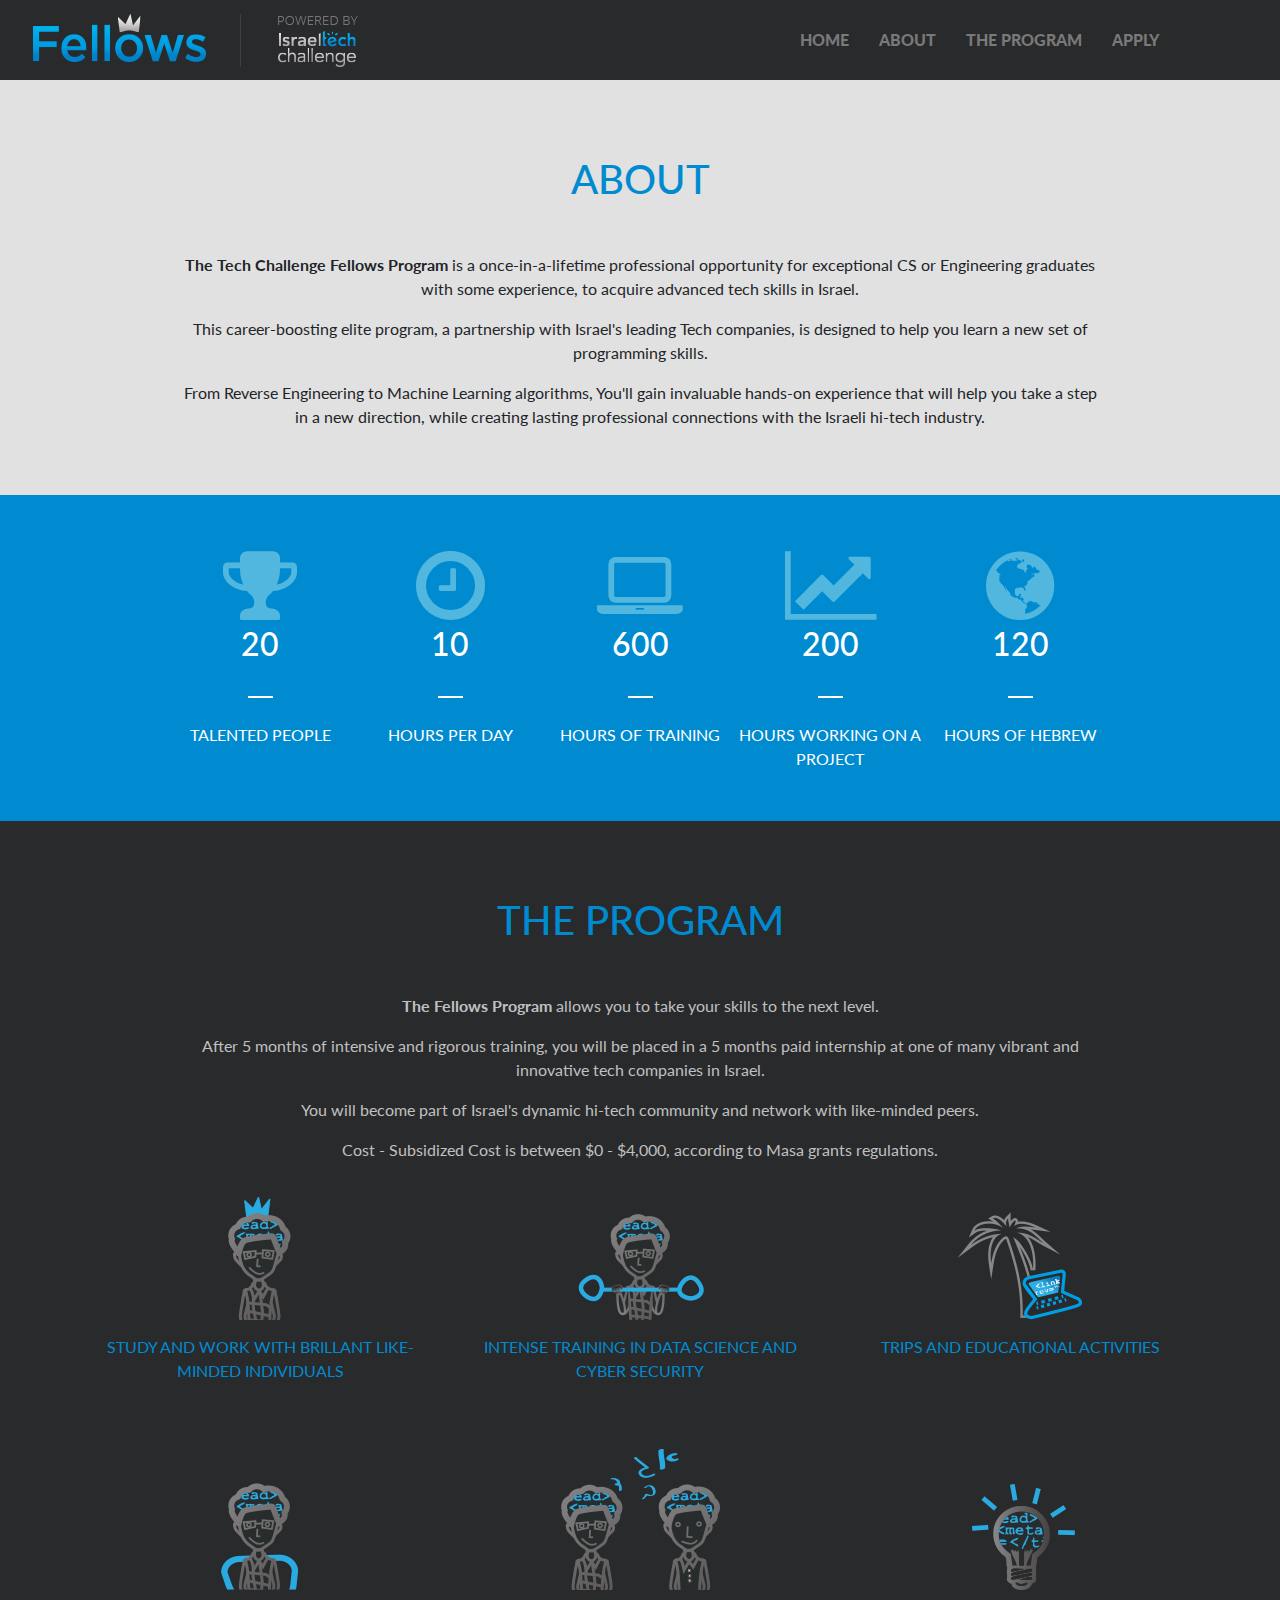
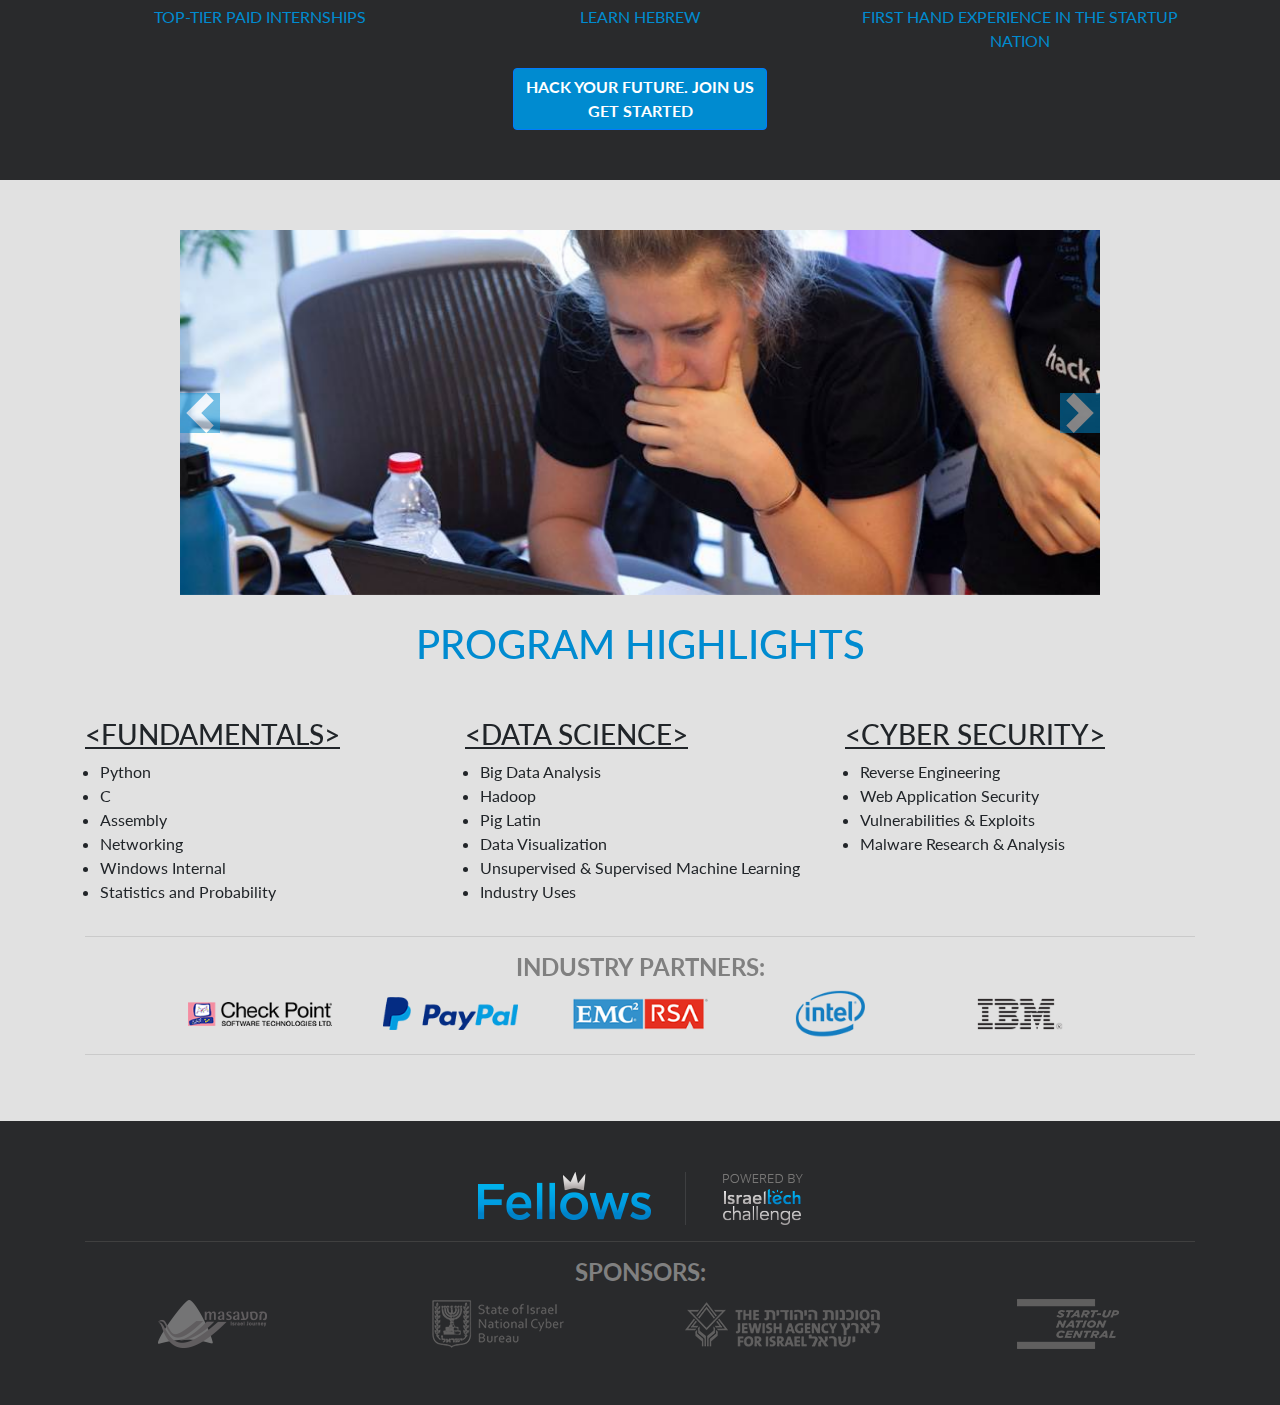
<file: Fellows_Landing/index.html>
<html>
	<head>
		<meta name="viewport" content="width=device-width, initial-scale=1.0">
		<title>Israel Tech Challenge</title>

		<link href="https://fonts.googleapis.com/css?family=Lato" rel="stylesheet">

		<script src="https://cdnjs.cloudflare.com/ajax/libs/jquery/3.2.1/jquery.min.js"></script>
		<script src="https://cdnjs.cloudflare.com/ajax/libs/popper.js/1.12.3/umd/popper.min.js"></script>
		<script src="https://maxcdn.bootstrapcdn.com/bootstrap/4.0.0-beta.2/js/bootstrap.min.js"></script>
		<link rel="stylesheet" type="text/css" href="https://maxcdn.bootstrapcdn.com/bootstrap/4.0.0-beta.2/css/bootstrap.min.css">
		<link rel="stylesheet" type="text/css" href="https://maxcdn.bootstrapcdn.com/font-awesome/4.7.0/css/font-awesome.min.css">
		<link rel="stylesheet" type="text/css" href="css/style.css">
	</head>

	<body>
		<div class="container-fluid" id="home">
			<nav class="navbar navbar-expand-md dark-bg">
				<a class="navbar-brand" href="#">
					<img src="./media/buttons/logo.png">
				</a>
				<button class="navbar-toggler" type="button" data-toggle="collapse" data-target="#navbar" aria-controls="navbar" aria-expanded="false" aria-label="Toggle navigation">
					<span class="navbar-toggler-icon">
						<span class="fa fa-bars fa-2x silver-text"></span>
					</span>
				</button>

				<div class="collapse navbar-collapse text-center" id="navbar">
					<ul class="navbar-nav ml-auto nav-links">
						<li class="nav-item active">
							<a href="#home">HOME</a>
						</li>
						<li class="nav-item">
							<a href="#about">ABOUT</a>
						</li>
						<li class="nav-item">
							<a href="#program">THE PROGRAM</a>
						</li>
						<li class="nav-item">
							<a href="#apply">APPLY</a>
						</li>
					</ul>
				</div>
			</nav>

			<div class="row light-bg" id="about">
				<div class="container">
					<div class="row justify-content-center text-center">
						<div class="col-10">
							<h1 class="blue-text title">ABOUT</h1>
							<p>
								<b>The Tech Challenge Fellows Program</b> is a once-in-a-lifetime professional opportunity for exceptional CS or Engineering graduates with some experience, to acquire advanced tech skills in Israel.
							</p>
							<p>
								This career-boosting elite program, a partnership with Israel's leading Tech companies, is designed to help you learn a new set of programming skills.
							</p>
							<p>
								From Reverse Engineering to Machine Learning algorithms, You'll gain invaluable hands-on experience that will help you take a step in a new direction, while creating lasting professional connections with the Israeli hi-tech industry.
							</p>
						</div>
					</div>
				</div>
			</div>
			<div class="row blue-bg">
				<div class="container">
					<div class="row justify-content-center text-center">
						<div class="col-2">
							<div class="row justify-content-center">
								<span class="fa fa-trophy fa-5x icon-color"></span>
							</div>
							<div class="row justify-content-center">
								<h2 class="white-text">20</h2>
							</div>
							<div class="row justify-content-center">
								<span class="white-line"></span>
							</div>
							<div class="row justify-content-center">
								<span class="white-text">TALENTED PEOPLE</span>
							</div>
						</div>
						<div class="col-2">
							<div class="row justify-content-center">
								<span class="fa fa-clock-o fa-5x icon-color"></span>
							</div>
							<div class="row justify-content-center">
								<h2 class="white-text">10</h2>
							</div>
							<div class="row justify-content-center">
								<span class="white-line"></span>
							</div>
							<div class="row justify-content-center">
								<span class="white-text">HOURS PER DAY</span>
							</div>
						</div>
						<div class="col-2">
							<div class="row justify-content-center">
								<span class="fa fa-laptop fa-5x icon-color"></span>
							</div>
							<div class="row justify-content-center">
								<h2 class="white-text">600</h2>
							</div>
							<div class="row justify-content-center">
								<span class="white-line"></span>
							</div>
							<div class="row justify-content-center">
								<span class="white-text">HOURS OF TRAINING</span>
							</div>
						</div>
						<div class="col-2">
							<div class="row justify-content-center">
								<span class="fa fa-line-chart fa-5x icon-color"></span>
							</div>
							<div class="row justify-content-center">
								<h2 class="white-text">200</h2>
							</div>
							<div class="row justify-content-center">
								<span class="white-line"></span>
							</div>
							<div class="row justify-content-center">
								<span class="white-text">HOURS WORKING ON A PROJECT</span>
							</div>
						</div>
						<div class="col-2">
							<div class="row justify-content-center">
								<span class="fa fa-globe fa-5x icon-color"></span>
							</div>
							<div class="row justify-content-center">
								<h2 class="white-text">120</h2>
							</div>
							<div class="row justify-content-center">
								<span class="white-line"></span>
							</div>
							<div class="row justify-content-center">
								<span class="white-text">HOURS OF HEBREW</span>
							</div>
						</div>
					</div>
				</div>
			</div>
			<div class="row dark-bg" id="program">
				<div class="container text-center">
					<div class="row justify-content-center">
						<div class="col-10 silver-text">
							<h1 class="blue-text title">THE PROGRAM</h1>
							<p>
								<b>The Fellows Program</b> allows you to take your skills to the next level.
							</p>
							<p>
								After 5 months of intensive and rigorous training, you will be placed in a 5 months paid internship at one of many vibrant and innovative tech companies in Israel.
							</p>
							<p>
								You will become part of Israel's dynamic hi-tech community and network with like-minded peers.
							</p>
							<p>
								Cost - Subsidized Cost is between $0 - $4,000, according to Masa grants regulations.
							</p>
						</div>
					</div>
					<div class="row justify-content-center blue-text program-paragraphs">
						<div class="col-4">
							<img class="img-fluid" src="./media/icons/01.png">
							<p>
								STUDY AND WORK WITH BRILLANT LIKE-MINDED INDIVIDUALS
							</p>
						</div>
						<div class="col-4">
							<img class="img-fluid" src="./media/icons/02.png">
							<p>
								INTENSE TRAINING IN DATA SCIENCE AND CYBER SECURITY
							</p>
						</div>
						<div class="col-4">
							<img class="img-fluid" src="./media/icons/03.png">
							<p>
								TRIPS AND EDUCATIONAL ACTIVITIES
							</p>
						</div>
					</div>
					<div class="spacer-50">
					</div>
					<div class="row justify-content-center blue-text program-paragraphs">
						<div class="col-4">
							<img class="img-fluid" src="./media/icons/04.png">
							<p>
								TOP-TIER PAID INTERNSHIPS
							</p>
						</div>
						<div class="col-4">
							<img class="img-fluid" src="./media/icons/05.png">
							<p>
								LEARN HEBREW
							</p>
						</div>
						<div class="col-4">
							<img class="img-fluid" src="./media/icons/06.png">
							<p>
								FIRST HAND EXPERIENCE IN THE STARTUP NATION
							</p>
						</div>
					</div>
					<div class="row justify-content-center">
						<div class="col-6">
							<a class="btn btn-primary blue-bg" href="#apply"><b>HACK YOUR FUTURE. JOIN US<br/>GET STARTED</b></a>
						</div>
					</div>
				</div>
			</div>
			<div class="row light-bg">
				<div class="container">
					<div class="row justify-content-center text-center">
						<div class="col-10">
							<div id="carousel-fellows" class="carousel slide" data-ride="carousel">
							  <div class="carousel-inner">
							    <div class="carousel-item active">
							      <img class="d-block w-100" src="./media/gallery/01.jpg" alt="ITC Fellows Program">
							    </div>
							    <div class="carousel-item">
							      <img class="d-block w-100" src="./media/gallery/02.jpg" alt="ITC Fellows Program">
							    </div>
							    <div class="carousel-item">
							      <img class="d-block w-100" src="./media/gallery/03.jpg" alt="ITC Fellows Program">
							    </div>
							    <div class="carousel-item">
							      <img class="d-block w-100" src="./media/gallery/04.jpg" alt="ITC Fellows Program">
							    </div>
							    <div class="carousel-item">
							      <img class="d-block w-100" src="./media/gallery/05.jpg" alt="ITC Fellows Program">
							    </div>
							    <div class="carousel-item">
							      <img class="d-block w-100" src="./media/gallery/06.jpg" alt="ITC Fellows Program">
							    </div>
							    <div class="carousel-item">
							      <img class="d-block w-100" src="./media/gallery/07.jpg" alt="ITC Fellows Program">
							    </div>
							    <div class="carousel-item">
							      <img class="d-block w-100" src="./media/gallery/08.jpg" alt="ITC Fellows Program">
							    </div>
							    <div class="carousel-item">
							      <img class="d-block w-100" src="./media/gallery/09.jpg" alt="ITC Fellows Program">
							    </div>
							    <div class="carousel-item">
							      <img class="d-block w-100" src="./media/gallery/10.jpg" alt="ITC Fellows Program">
							    </div>
							    <div class="carousel-item">
							      <img class="d-block w-100" src="./media/gallery/11.jpg" alt="ITC Fellows Program">
							    </div>
							    <div class="carousel-item">
							      <img class="d-block w-100" src="./media/gallery/12.jpg" alt="ITC Fellows Program">
							    </div>
							    <div class="carousel-item">
							      <img class="d-block w-100" src="./media/gallery/13.jpg" alt="ITC Fellows Program">
							    </div>
							    <div class="carousel-item">
							      <img class="d-block w-100" src="./media/gallery/14.jpg" alt="ITC Fellows Program">
							    </div>
							    <div class="carousel-item">
							      <img class="d-block w-100" src="./media/gallery/15.jpg" alt="ITC Fellows Program">
							    </div>
							    <div class="carousel-item">
							      <img class="d-block w-100" src="./media/gallery/16.jpg" alt="ITC Fellows Program">
							    </div>
							  </div>
							  <a class="carousel-control-prev" href="#carousel-fellows" role="button" data-slide="prev">
							    <span class="carousel-control-prev-icon" aria-hidden="true"></span>
							    <span class="sr-only">Previous</span>
							  </a>
							  <a class="carousel-control-next" href="#carousel-fellows" role="button" data-slide="next">
							    <span class="carousel-control-next-icon" aria-hidden="true"></span>
							    <span class="sr-only">Next</span>
							  </a>
							</div>
						</div>
					</div>
					<div class="row justify-content-center program-highlights-lists">
						<div class="col-12 text-center">
							<h1 class="blue-text title">PROGRAM HIGHLIGHTS</h1>
						</div>
						<div class="col-12 col-lg-4">
							<h3 class="underline">&lt;FUNDAMENTALS&gt;</h3>
							<ul>
								<li>Python</li>
								<li>C</li>
								<li>Assembly</li>
								<li>Networking</li>
								<li>Windows Internal</li>
								<li>Statistics and Probability</li>
							</ul>
						</div>
						<div class="col-12 col-lg-4">
							<h3 class="underline">&lt;DATA SCIENCE&gt;</h3>
							<ul>
								<li>Big Data Analysis</li>
								<li>Hadoop</li>
								<li>Pig Latin</li>
								<li>Data Visualization</li>
								<li>Unsupervised &amp; Supervised Machine Learning</li>
								<li>Industry Uses</li>
							</ul>
						</div>
						<div class="col-12 col-lg-4">
							<h3 class="underline">&lt;CYBER SECURITY&gt;</h3>
							<ul>
								<li>Reverse Engineering</li>
								<li>Web Application Security</li>
								<li>Vulnerabilities &amp; Exploits</li>
								<li>Malware Research &amp; Analysis</li>
							</ul>
						</div>
					</div>
					<div class="row justify-content-center text-center">
						<div class="col-12">
							<hr/>
							<h4 class="grey-text"><b>INDUSTRY PARTNERS:</b></h4>
						</div>
						<div class="col-6 col-md-2">
							<img class="img-fluid" src="./media/partners_logos/check-point.png" alt="Checkpoint">
						</div>
						<div class="col-6 col-md-2">
							<img class="img-fluid" src="./media/partners_logos/paypal.png" alt="Paypal">
						</div>
						<div class="col-6 col-md-2">
							<img class="img-fluid" src="./media/partners_logos/emc.png" alt="EMC">
						</div>
						<div class="col-6 col-md-2">
							<img class="img-fluid" src="./media/partners_logos/intel.png" alt="Intel">
						</div>
						<div class="col-6 col-md-2">
							<img class="img-fluid" src="./media/partners_logos/ibm.png" alt="IBM">
						</div>
						<div class="col-12">
							<hr/>
						</div>
					</div>
				</div>
			</div>
			<div class="row dark-bg">
				<div class="container">
					<div class="row justify-content-center text-center">
						<div class="col-12">
							<img class="img-fluid" src="./media/buttons/logo.png" alt="Fellows ITC">
							<hr class="grey-hr"/>
							<h4 class="grey-text"><b>SPONSORS:</b></h4>
						</div>
						<div class="col-6 col-md-3">
							<img class="img-fluid" src="./media/sponsors_logos/masa.png" alt="MASA">
						</div>
						<div class="col-6 col-md-3">
							<img class="img-fluid" src="./media/sponsors_logos/cyber-bureau.png" alt="Cyber Bureau">
						</div>
						<div class="col-6 col-md-3">
							<img class="img-fluid" src="./media/sponsors_logos/jafi.png" alt="JAFI">
						</div>
						<div class="col-6 col-md-3">
							<img class="img-fluid" src="./media/sponsors_logos/start-up.png" alt="Start Up Nation Central">
						</div>
					</div>
				</div>
			</div>
		</div>
	</body>
</html>
</file>
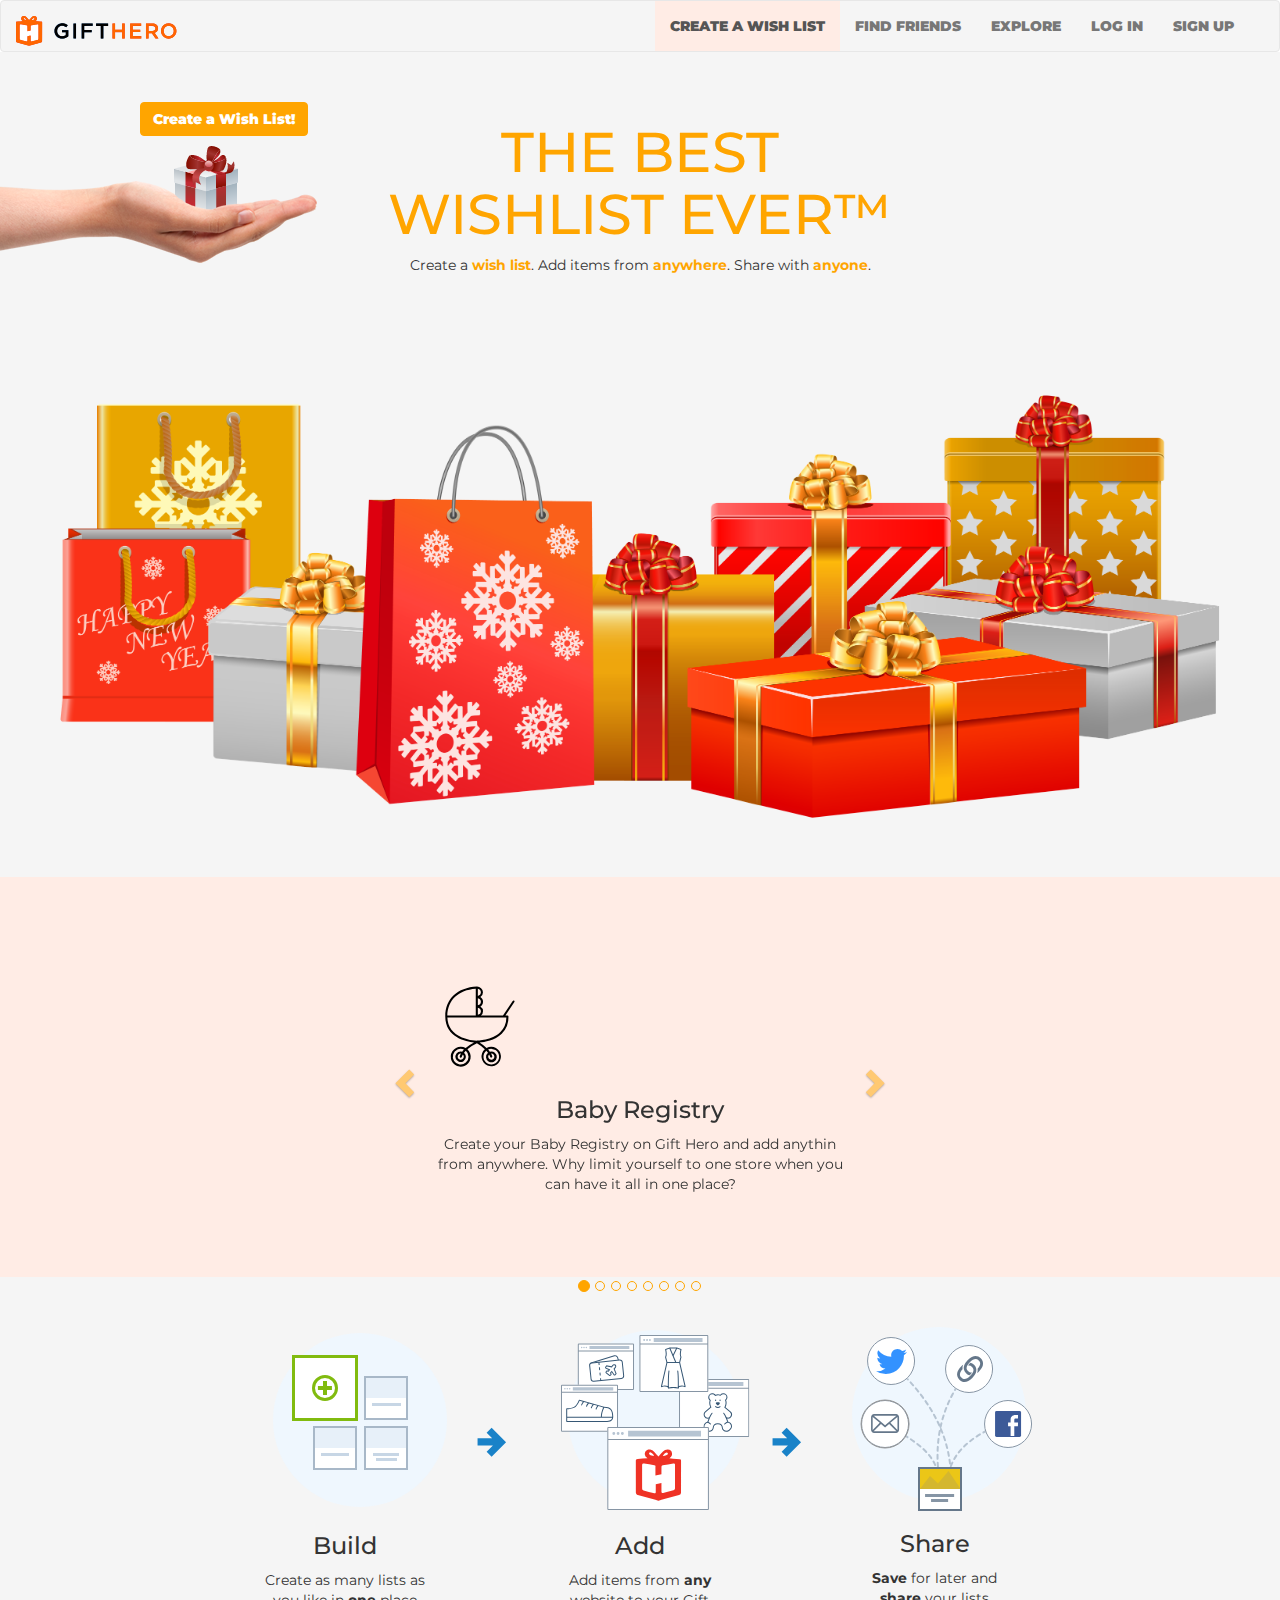
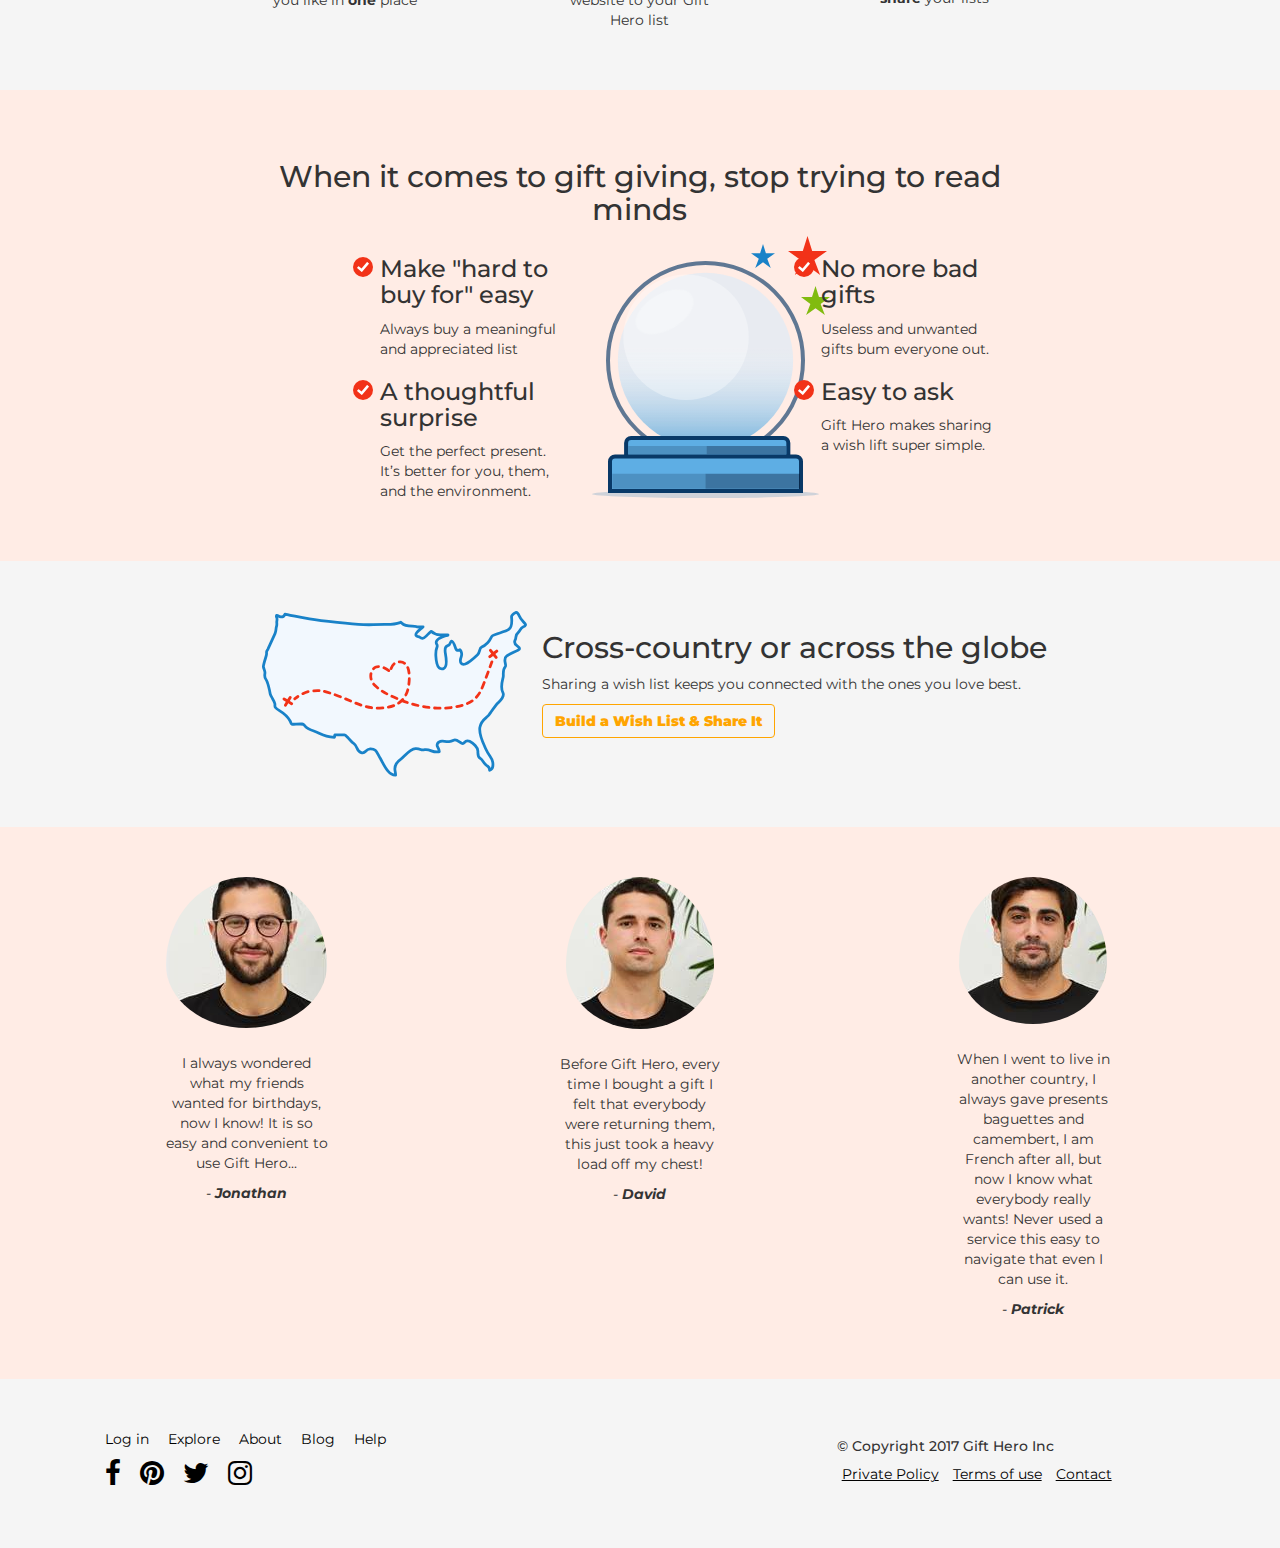
<file: GiftHero_Landing/index.html>
<!DOCTYPE html>
<html>
	<head>
		<meta name="viewport" content="width=device-width, initial-scale=1.0">
		<title>Gift Wish Lists, Registries, Gift Ideas &amp; More | Gift Hero</title>
		<meta name="description" content="Gift Hero Wish Lists – add anything, from anywhere, and share your Wish Lists with family and friends. It’s easy to use and it's fast, free, and flexible. Together we can change the gift-giving game. With Gift Hero, you get to ditch the guesswork and keep the surprise.">

		<link href="https://fonts.googleapis.com/css?family=Montserrat" rel="stylesheet">

		<link rel="stylesheet" type="text/css" href="https://maxcdn.bootstrapcdn.com/font-awesome/4.7.0/css/font-awesome.min.css">
		<link rel="stylesheet" type="text/css" href="https://maxcdn.bootstrapcdn.com/bootstrap/3.3.7/css/bootstrap.min.css">
		<link rel="stylesheet" type="text/css" href="./css/style.css">

		<script src="https://cdnjs.cloudflare.com/ajax/libs/jquery/3.2.1/jquery.min.js"></script>
		<script src="https://maxcdn.bootstrapcdn.com/bootstrap/3.3.7/js/bootstrap.min.js"></script>
	</head>

	<body>
		<nav class="navbar navbar-default light-bg">
		  <div class="container-fluid">
		    <div class="navbar-header">
		      <button type="button" class="navbar-toggle collapsed" data-toggle="collapse" data-target="#gifthero-navbar" aria-expanded="false">
		        <span class="sr-only">Toggle navigation</span>
		        <span class="icon-bar"></span>
		        <span class="icon-bar"></span>
		        <span class="icon-bar"></span>
		      </button>
		      <a class="navbar-brand" href="#">
		      	<img src="./media/logo_orange.svg">
		      </a>
		    </div>

		    <div class="collapse navbar-collapse navbar-right text-center" id="gifthero-navbar">
		      <ul class="nav navbar-nav">
		        <li class="active"><a href="#">CREATE A WISH LIST <span class="sr-only">(current)</span></a></li>
		        <li><a href="#">FIND FRIENDS</a></li>
		        <li><a href="#">EXPLORE</a></li>
		        <li><a href="#">LOG IN</a></li>
		        <li><a href="#">SIGN UP</a></li>
		      </ul>
		    </div><!-- /.navbar-collapse -->
		  </div><!-- /.container-fluid -->
		</nav>
		<div class="container-fluid">
			<div class="row light-bg">
				<div class="col-md-6 col-md-offset-3 col-xs-10 col-xs-offset-1 text-center">
					<h1 class="text-orange title-intro">THE BEST WISHLIST EVER&trade;</h1>
					<p>Create a <strong>wish list</strong>. Add items from <strong>anywhere</strong>. Share with <strong>anyone</strong>.</p>
				</div>
				<div class="mobile-intro-button">
					<a href="#" class="btn btn-primary create-wish-list-btn">Create a Wish List!</a>
				</div>
				<div class="handmation">
					<a href="#" class="btn btn-primary create-wish-list-btn">Create a Wish List!</a>
					<img src="media/hand.png" class="img-responsive">
				</div>
			</div>
			<div class="row light-bg">
				<img src="media/gifts_intro.png" class="img-responsive">
			</div>
			<div class="row rose-bg">
				<div class="col-12 col-md-6 col-md-offset-3">
					<div id="carousel-occasions" class="carousel slide" data-ride="carousel">
					  <!-- Indicators -->
					  <ol class="carousel-indicators">
					    <li data-target="#carousel-occasions" data-slide-to="0" class="active"></li>
					    <li data-target="#carousel-occasions" data-slide-to="1"></li>
					    <li data-target="#carousel-occasions" data-slide-to="2"></li>
					    <li data-target="#carousel-occasions" data-slide-to="3"></li>
					    <li data-target="#carousel-occasions" data-slide-to="4"></li>
					    <li data-target="#carousel-occasions" data-slide-to="5"></li>
					    <li data-target="#carousel-occasions" data-slide-to="6"></li>
					    <li data-target="#carousel-occasions" data-slide-to="7"></li>
					  </ol>

					  <!-- Wrapper for slides -->
					  <div class="carousel-inner">
					    <div class="item active"> 
					      <img src="media/carousel/baby-stroller.svg" alt="Baby stroller animation">
					      <h3>Baby Registry</h3>
					      <p>Create your Baby Registry on Gift Hero and add anythin from anywhere. Why limit yourself to one store when you can have it all in one place?</p>
					    </div>

					    <div class="item">
					      <img src="media/carousel/balloon-cake.svg" alt="Balloon Cake animation">
					      <h3>Birthdays</h3>
					      <p>Your big day comes once a year, make it the best one yet! Create a Birthday Wish List, adding anything from anywhere, and share it with those you love best.</p>
					    </div>

					    <div class="item">
					      <img src="media/carousel/globe-heart.svg" alt="Heart Globe Animation">
					      <h3>Corporate Gifting</h3>
					      <p>Skip boring and cookie cutter corporate gifts and go straight for the bottom line. Get the gifts your employees really want with a Gift Hero Wish List!</p>
					    </div>
					    <div class="item">
					      <img src="media/carousel/heart-hand.svg" alt="Heart Hand Animation">
					      <h3>Donations</h3>
					      <p> No matter what's your cause, you can add any item from any site.<br/>Showing your donors exactly what you need allows them to give with confidence and joy!</p>
					    </div>

					    <div class="item">
					      <img src="media/carousel/holidays.svg" alt="Holidays Animation">
					      <h3>Holidays</h3>
					      <p>No matter when your favorite holiday comes, you can create a Wish List and add to it all year long. With Gift Hero, you can add anything from anywhere.</p>

					    </div>

					     <div class="item">
					      <img src="media/carousel/love-birds.svg" alt="Love Birds Animation">
					      <h3>Secret Admirer</h3>
					      <p>If you've got a crush and want to win them over, try searching for their Wish List. Cupid's arrow hits the target every time with a little help from Gift Hero!</p>
					  
					    </div>

					     <div class="item">
					      <img src="media/carousel/wedding-cake.svg" alt="Wedding Cake Animation">
					      <h3>Wedding Registry</h3>
					      <p>Create your wedding registry on Gift Hero and add anything from anywhere. Why limit yourself to one store when you can blissfully have it all in one place?</p>
					  
					    </div>

					     <div class="item">
					      <img src="media/carousel/wine-glasses.svg" alt="Wine Glasses Animation">
					      <h3>Anniversary</h3>
					      <p>Whether celebrating your 1st or 50th, creating a Wish List on Gift Hero is the best way to let your loved one know what gifts make your heart skip a beat.</p>
					  
					    </div>
					  </div>

					  <!-- Left and right controls -->
					  <a class="left carousel-control" href="#carousel-occasions" data-slide="prev">
					    <span class="glyphicon glyphicon-chevron-left text-orange"></span>
					    <span class="sr-only">Previous</span>
					  </a>
					  <a class="right carousel-control" href="#carousel-occasions" data-slide="next">
					    <span class="glyphicon glyphicon-chevron-right text-orange"></span>
					    <span class="sr-only">Next</span>
					  </a>
					</div>
				</div>
			</div>
			<div class="row light-bg text-center">
				<div class="col-md-offset-2 col-md-2 col-xs-12">
					<img src="media/svg/illustration-build.svg" alt="Describes how to build a registry list">
					<h3>Build</h3>
					<p>Create as many lists as you like in <b>one</b> place</p>
				</div>
				<div class="col-md-1 col-xs-12 arrow">
					<img src="media/svg/arrow.svg">
				</div>
				<div class="col-md-2 col-xs-12">
					<img src="media/svg/illustration-add.svg" alt="Describes where to get gifts from">
					<h3>Add</h3>
					<p>Add items from <b>any</b> website to your Gift Hero list</p>
				</div>
				<div class="col-md-1 col-xs-12 arrow">
					<img src="media/svg/arrow.svg">
				</div>
				<div class="col-md-2 col-xs-12">
					<img src="media/svg/illustration-share.svg" alt="You can share your lists">
					<h3>Share</h3>
					<p><b>Save</b> for later and <b>share</b> your lists</p>
				</div>  
			</div>
			<div class="row rose-bg">
				<div class="col-md-offset-2 col-md-8">  
					<h2 class="text-center">When it comes to gift giving, stop trying to read minds</h2>
					<div class="col-md-4 col-md-offset-1">
						<ul class="benefits-list"> 
							<li> 
								<h3>
									Make "hard to buy for" easy
								</h3>
								<p>
									Always buy a meaningful and appreciated list 
								</p>

							</li>
							<li> 
								<h3>
									A thoughtful surprise
								</h3>
								<p>
									Get the perfect present. It’s better for you, them, and the environment.
								</p>

							</li>
						</ul>
					</div>
					<div class="col-md-2">
						<img src="media/svg/illustration-cystal-ball.svg" alt="An image of a crystal ball">
					</div>
					<div class="col-md-4 col-md-offset-1">
						<ul class="benefits-list">
							<li> 
								<h3>
									No more bad gifts
								</h3>
								<p>
									Useless and unwanted gifts bum everyone out.
								</p>

							</li>
							<li> 
								<h3>
									Easy to ask
								</h3>
								<p>
									Gift Hero makes sharing a wish lift super simple. 
								</p>

							</li>
						</ul>
					</div>
				</div> 

			</div>
			<div class="row light-bg globe">
				<div class="col-md-offset-2 col-md-3">
					<img src="media/svg/illustration-usa.svg" class="img-responsive">
				</div>
				<div>
					<h2>Cross-country or across the globe</h2>
					<p>Sharing a wish list keeps you connected with the ones you love best.</p>
					<a href="#" class="btn btn-primary btn-country">Build a Wish List &amp; Share It</a>
				</div> 
			</div>
			<div class="row rose-bg review">
				<div class="col-xs-12 col-md-4">
					<img src="media/review/jonathan.png" class="img-responsive img-review" alt="Jonathan Headshot">
					<p>I always wondered what my friends wanted for birthdays, now I know! It is so easy and convenient to use Gift Hero...</p>
					<p><i>- <b>Jonathan</b></i></p>
				</div>
				<div class="col-xs-12 col-md-4">
					<img src="media/review/david.png" class="img-responsive img-review" alt="David Headshot">
					<p>Before Gift Hero, every time I bought a gift I felt that everybody were returning them, this just took a heavy load off my chest!</p>
					<p><i>- <b>David</b></i></p>
				</div>
				<div class="col-xs-12 col-md-4">
					<img src="media/review/patrick.png" class="img-responsive img-review" alt="Patrick Headshot">
					<p>When I went to live in another country, I always gave presents baguettes and camembert, I am French after all, but now I know what everybody really wants! Never used a service this easy to navigate that even I can use it.</p>
					<p><i>- <b>Patrick</b></i></p>
				</div>
			</div>
			<div class="row light-bg footer">
				<div class="footer-left col-md-4">
				<ul>
					<li><a href="#">Log in</a></li>
					<li><a href="#">Explore</a></li>
					<li><a href="#">About</a></li>
					<li><a href="#">Blog</a></li>
					<li><a href="#">Help</a></li>
				</ul>
				<ul>
					<li><a href="#"><i class="fa fa-facebook fa-2x" aria-hidden="true"></i></a></li>
					<li><a href="#"><i class="fa fa-pinterest fa-2x" aria-hidden="true"></i></a></li>
					<li><a href="#"><i class="fa fa-twitter fa-2x" aria-hidden="true"></i></a></li>
					<li><a href="#"><i class="fa fa-instagram fa-2x" aria-hidden="true"></i></a></li>
				</ul>
				</div>
				<div class="col-md-offset-8 footer-right">
					<h5>&copy; Copyright 2017 Gift Hero Inc</h5>
					<ul>
						<li><a href="#">Private Policy</a></li>
						<li><a href="#">Terms of use</a></li>
						<li><a href="#">Contact</a></li>
					</ul>
			</div>
		</div>
	</body>
</html>
</file>
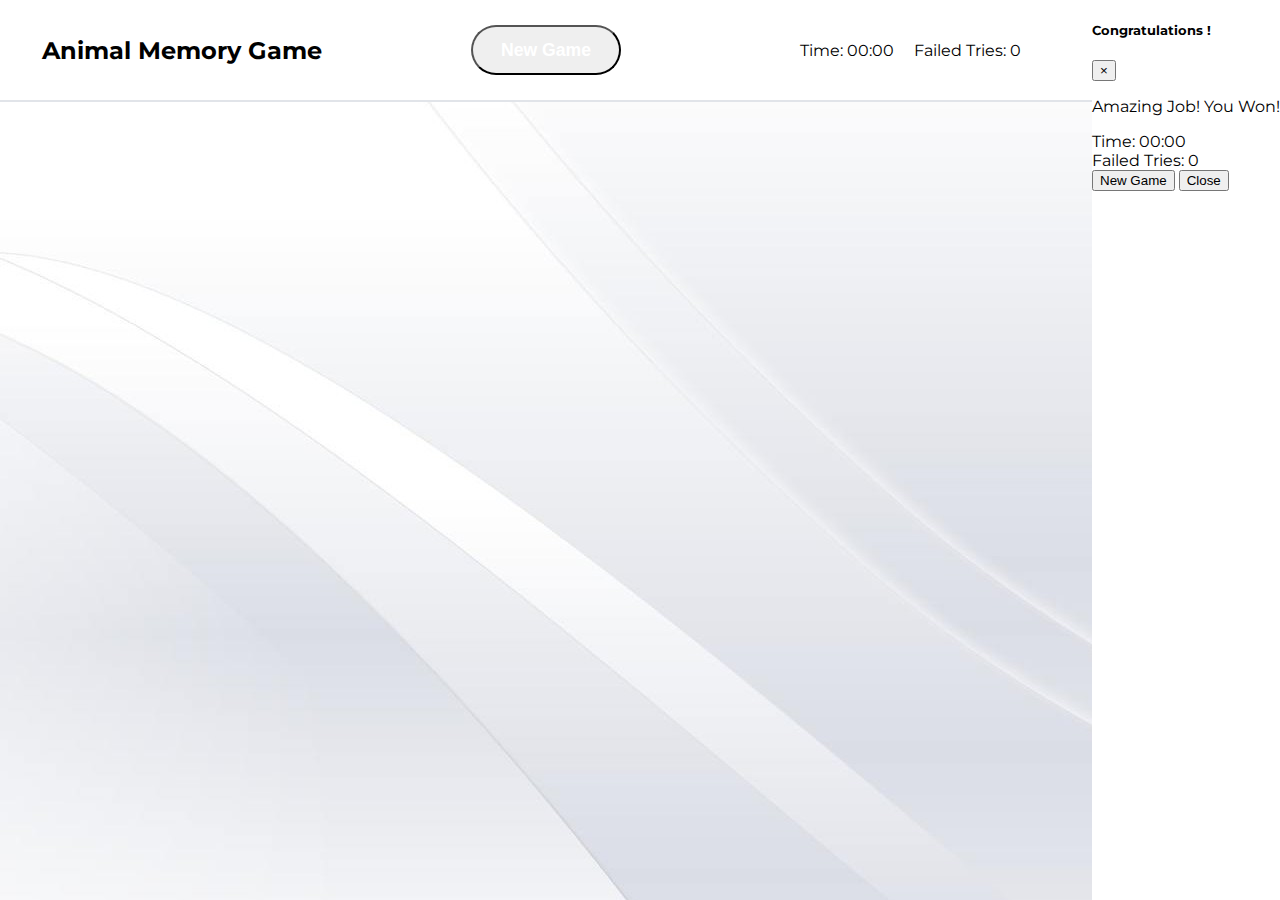
<file: Memory_Game/index.html>
<html>
	<head>
		<meta name="viewport" content="width=device-width, initial-scale=1.0">
		<title>Memory Game - ITC</title>

		<link href="https://fonts.googleapis.com/css?family=Montserrat" rel="stylesheet">
		<link rel="stylesheet" href="https://maxcdn.bootstrapcdn.com/bootstrap/4.0.0-beta.2/css/bootstrap.min.css" integrity="sha384-PsH8R72JQ3SOdhVi3uxftmaW6Vc51MKb0q5P2rRUpPvrszuE4W1povHYgTpBfshb" crossorigin="anonymous">
		<link rel="stylesheet" type="text/css" href="style/style.css">

		<script src="https://code.jquery.com/jquery-3.2.1.slim.min.js" integrity="sha384-KJ3o2DKtIkvYIK3UENzmM7KCkRr/rE9/Qpg6aAZGJwFDMVNA/GpGFF93hXpG5KkN" crossorigin="anonymous"></script>
		<script src="https://cdnjs.cloudflare.com/ajax/libs/popper.js/1.12.3/umd/popper.min.js" integrity="sha384-vFJXuSJphROIrBnz7yo7oB41mKfc8JzQZiCq4NCceLEaO4IHwicKwpJf9c9IpFgh" crossorigin="anonymous"></script>
		<script src="https://maxcdn.bootstrapcdn.com/bootstrap/4.0.0-beta.2/js/bootstrap.min.js" integrity="sha384-alpBpkh1PFOepccYVYDB4do5UnbKysX5WZXm3XxPqe5iKTfUKjNkCk9SaVuEZflJ" crossorigin="anonymous"></script>
		<script src="js/Card.js"></script>
		<script src="js/script.js"></script>
	</head>

	<body>
		<div id="background">
			<div id="header">
				<div class="header-left">
					<div id="title">
						<strong>Animal Memory Game</strong>
					</div>
				</div>
				<div class="header-center">
					<button id="newGameBtn" class="btn btn-success">
						New Game
					</button>
				</div>
				<div class="header-right">
					<div id="timer">
						<span id="timerTitle">Time: </span>
						<span id="timerText">00:00</span>
					</div>
					<div class="spacer"></div>
					<div id="failedTriesContainer">
						<span id="failedTriesTitle">Failed Tries: </span>
						<span id="failedTriesText">0</span>
					</div>
				</div>
			</div>
			<div id="board">
			</div>
		</div>
		<div class="modal fade" id="winOverlay" tabindex="-1" role="dialog">
			  <div class="modal-dialog" role="document">
			    <div class="modal-content">
			      <div class="modal-header">
			        <h5 class="modal-title">Congratulations !</h5>
			        <button type="button" class="close" onclick='closeModal()' aria-label="Close">
			          <span aria-hidden="true">&times;</span>
			        </button>
			      </div>
			      <div class="modal-body">
			        <p>Amazing Job! You Won!</p>
			        <div id="overlayTimer">
						<span id="overlayTimerTitle">Time: </span>
						<span id="overlayTimerText">00:00</span>
					</div>
					<div class="spacer"></div>
					<div id="overlayFailedTriesContainer">
						<span id="overlayFailedTriesTitle">Failed Tries: </span>
						<span id="overlayFailedTriesText">0</span>
					</div>
			      </div>
			      <div class="modal-footer">
			        <button type="button" id="overlayNewGame" class="btn btn-success">New Game</button>
			        <button type="button" class="btn btn-secondary" onclick='closeModal()'>Close</button>
			      </div>
			    </div>
			  </div>
			</div>
	</body>
</html>
</file>
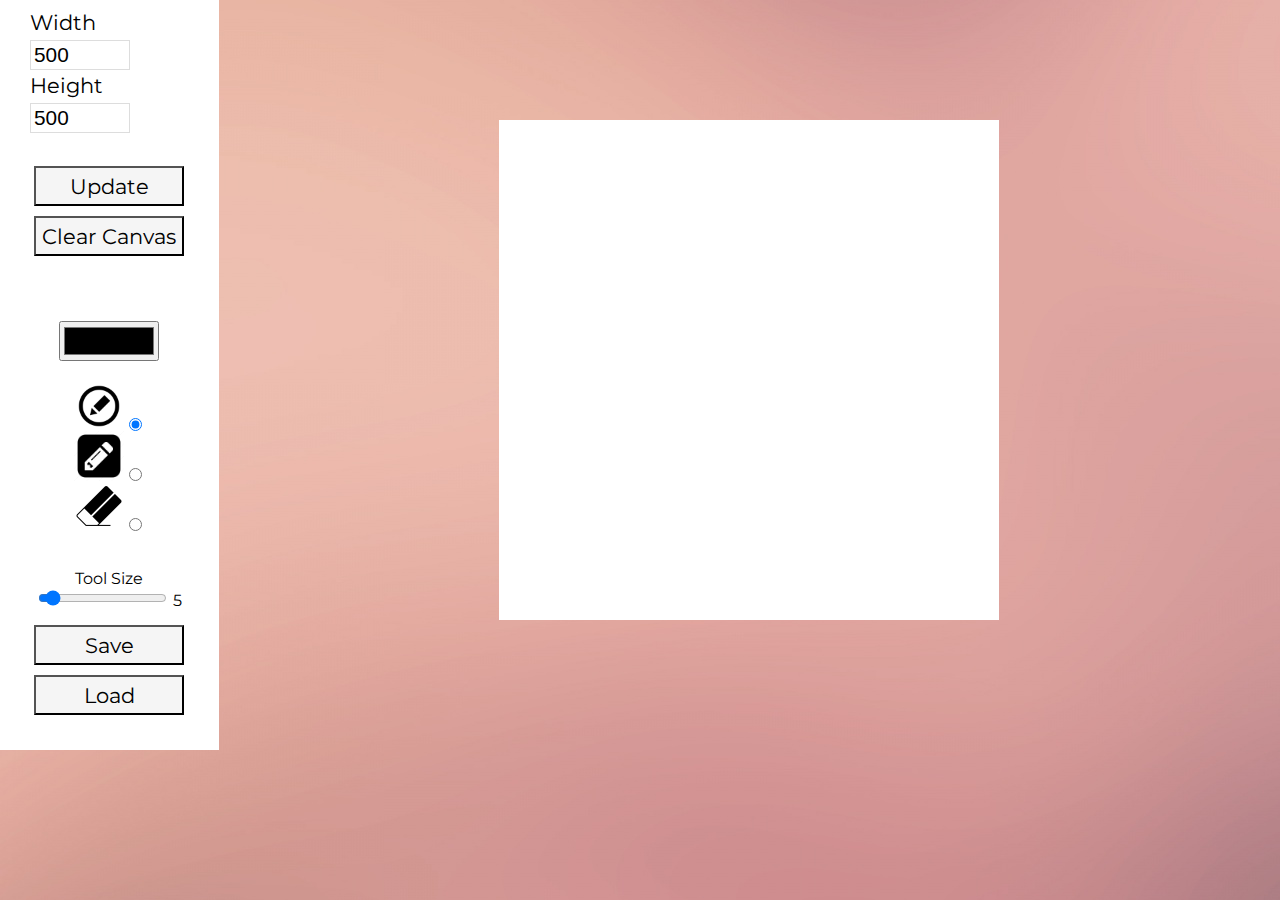
<file: Paint95/index.html>
<html>
	<head>
		<meta name="viewport" content="width=device-width, initial-scale=1.0">
		<title>Paint 95 - ITC</title>

		<link href="https://fonts.googleapis.com/css?family=Montserrat" rel="stylesheet">
		<link rel="stylesheet" type="text/css" href="style/style.css">

		<script src="https://cdnjs.cloudflare.com/ajax/libs/jquery/3.2.1/jquery.min.js"></script>
		<script src="js/script.js"></script>
	</head>

	<body>
	</body>
</html>
</file>
<file: Fellows_Landing/css/style.css>
body {
	font-family: Lato, sans-serif;
}

.container-fluid {
	padding: 0;
}

.dark-bg {
	background-color: #292A2C;
}

.light-bg {
	background-color: #E1E1E1;
}

.blue-bg {
	background-color: #008BD0;
}

.icon-color {
	color: #52B7DF;
}

.black-text {
	color: black;
}

.white-text {
	color: white;
}

.silver-text {
	color: silver;
}

.grey-text {
	color: grey;
}

.blue-text {
	color: #008BD0;
}

.pattern-bg {
	background-image: url('./../media/pattern.png');
	background-repeat: repeat;
}

.navbar a {
	text-decoration: none;
	margin: 0 15px 0 15px;

	color: #797979;
	font-weight: 900;
}

.navbar a:hover {
	color: #FBFBFB;
}

.nav-links {
	margin-right: 10%;
}

.container-fluid > .row {
	padding: 50px 0 50px 0;
	justify-content: center;
}

.white-line {
	width: 25px;
	height: 2px;
	background-color: white;
	margin: 25px 0 25px 0;
}

.program-paragraphs p {
	margin: 15px 0 15px 0;
}

.spacer-50 {
	height: 50px;
}

.underline {
	text-decoration: underline;
}

.program-highlights-lists ul {
	text-align: initial!important;
	padding-left: 15px;
}

.title {
	margin: 25px 0 50px 0;
}

.grey-hr {
	border-top-color: #404040;
}

.carousel-control-prev {
	justify-content: flex-start;
}

.carousel-control-prev-icon, .carousel-control-next-icon {
	padding: 20px;
	background-color: #008BD0;
}

.carousel-control-next {
	justify-content: flex-end;
}

@media screen and (max-width: 768px) {
	.nav-item {
		text-align: right;
		margin: 10px 0 10px 0;
	}
}
</file>
<file: GiftHero_Landing/css/style.css>
body {
	font-family: Montserrat, sans-serif;
}

.row {
	padding: 50px 50px 50px 50px;
}

.navbar {
	margin: 0;
}

.light-bg {
	background-color: whitesmoke;
}

.rose-bg {
	background-color: #FFECE5;
}


.text-orange {
	color: orange;
}

strong {
	color: orange;
}

.handmation{
	left: 0;
	position: absolute;
	animation: handanimation 5s;
}

.create-wish-list-btn {
	background-color: orange;
	border-color: orange;
	color: white;
	font-weight: 900;
	margin-left: 140px;
	margin-bottom: 10px;
}

.create-wish-list-btn:hover {
	background-color: whitesmoke;
	border-color: orange;
	color: orange;
}

.btn-country {
	background-color: whitesmoke;
	border-color: orange;
	color: orange;
	font-weight: 900;
}

.btn-country:hover {
	background-color: orange;
	border-color: orange;
	color: white;
}

.title-intro {
	font-size: 4em;
}

.subtitle-intro {
	font-size: 2.5em;
}

@keyframes handanimation {
	from { left: -400px; }
	to { left : 0; }
}

.carousel-inner img {
	max-height: 100px;
}

.carousel-inner .item{
	text-align: center;
	margin-left: 12.5%;
	width: 75%;
}


#carousel-occasions {
	height: 300px;
	padding-top: 50px;
}

.carousel-control {
	background-image: none!important;
}

.carousel-indicators {
	bottom: -80px;
}

.carousel-indicators li {
	border-color: orange!important;
}

.carousel-indicators li.active {
	background-color: orange!important;
}

.benefits-list {
	list-style-image: url('../media/svg/checkmark-circle.svg');
}

.crystal-ball-no-list-style {
	list-style: none;
}

.footer-left li {
	display:inline-block;
	list-style:none;
	margin-right:15px;
}

.footer-left li a {
	color: black;
}

.footer-right li {
	display:inline-block;
	list-style:none;
}

.footer-right li a {
	color: black;
	text-decoration: underline;
	margin: 0 5px 0 5px;
}

.footer-right ul {
	padding-left: 0;
}

.navbar-default .navbar-nav>.active>a, .navbar-default .navbar-nav>.active>a:focus, .navbar-default .navbar-nav>.active>a:hover {
	background-color: #FFECE5;
	font-weight: 900;
}

.nav li {
	font-weight: 900;
}

.img-review {
	margin: auto;
	padding-bottom: 25px;
	border-radius: 100%
}

.review div {
	text-align: center;
}

.mobile-intro-button {
	display: none;
}


@media screen and (min-width: 768px) {
	.review p {
		margin-left: 100px;
		margin-right: 100px;
	}


	.arrow {
		padding-top: 100px;
	}
}

@media screen and (max-width: 500px) {
	.title-intro {
		font-size: 2em;
	}
}

@media screen and (max-width: 768px) {
	.handmation {
		display: none;
	}

	.mobile-intro-button {
		display: block;
		text-align: center;
	}

	.create-wish-list-btn {
		margin: 0;
	}

	.footer, .globe {
		text-align: center;
	}
}
</file>
<file: Memory_Game/style/style.css>
html, body {
}

body {
	margin: 0;
	padding: 0;
	display: flex;
	font-family: Montserrat, sans-serif;
}

/* Structure */

#background {
	display: flex;
	flex: 1;

	justify-content: flex-start;
	align-items: center;
	flex-direction: column;

	background-image: url('../assets/bg.jpg');
}

#header {
	display: flex;
	flex-direction: row;
	justify-content: center;
	align-items: center;

	height: 100px;
	width: 100%;

	background-color: white;
	border-bottom: 2px solid #E1E4E9;
}

#board {
	display: flex;
	flex-direction: column;
	justify-content: center;
	align-items: center;

	margin-top: 40px;
}

.board-row {
	display: flex;
}

.spacer {
	margin: 0 10px 0 10px;
}

/* Header Elements */

.header-left {
	display: flex;
	justify-content: center;
	align-items: center;
	flex: 1;
}

.header-center {
	display: flex;
	justify-content: center;
	align-items: center;
	flex: 1;
}

.header-right {
	display: flex;
	justify-content: center;
	align-items: center;
	flex: 1;
}

#title {
	display: flex;
	justify-content: center;

	font-size: 1.5em;
}

#timer {

}


/* Buttons */

#newGameBtn {
	width: 150px;
	height: 50px;
	border-radius: 30px;
	color: #FFF;
	font-weight: 900;
	font-size: 1.1em;
}


/* Cards */

.card {
	background-image: url('../assets/cards/card_back.jpg');
	overflow: hidden;

	margin: 5px;

	border-radius: 15px;

	border: 1px solid white;
	box-shadow: 0 0 10px white;

	animation-name: cardDeselection;
	animation-duration: 0.5s;
}

.card:hover {
	box-shadow: 0 0 10px black;
	border-color: black;

	animation-name: cardSelection;
	animation-duration: 0.5s;
}

.card.card-success {
	box-shadow: 0 0 50px #5cb85c;
}

.card.card-fail {
	box-shadow: 0 0 50px #d9534f;
}

@keyframes cardSelection {
	from { box-shadow: 0 0 10px white; border-color: white; }
	to { box-shadow: 0 0 10px black; border-color: black; }
}

@keyframes cardDeselection {
	from { box-shadow: 0 0 10px black; border-color: black; }
	to { box-shadow: 0 0 10px white; border-color: white; }
}

.card, .card img {
	width: 200;
	height: 250;
}

img.card-back {
	opacity: 0;
}

img.card-front {
	opacity: 1;

	animation-name: cardFrontAnim;
	animation-duration: 0.5s;
}

@keyframes cardFrontAnim {
	from { opacity: 0; }
	to { opacity: 1; }
}

/* Media Queries */

@media screen and (max-width: 768px) {
	#header {
		flex-direction: column;
		height: 20%;
	}

	#board {
		margin-top: 20px;
	}

	.card, .card img {
	width: 100;
	height: 150;
}
}
</file>
<file: Paint95/style/style.css>
body {
  background-image: url('../assets/background.jpg');
  font-family: 'Montserrat', sans-serif;

  margin: 0;
  padding: 0;
}

#toolbarSize > input[type=text] {
  -webkit-transition: all 0.30s ease-in-out;
  -moz-transition: all 0.30s ease-in-out;
  -ms-transition: all 0.30s ease-in-out;
  -o-transition: all 0.30s ease-in-out;
  outline: none;
  padding: 3px 0px 3px 3px;
  margin: 5px 1px 3px 0px;
  border: 1px solid #DDDDDD;
}
 
#toolbarSize > input[type=text]:focus {
  box-shadow: 0 0 5px rgba(231, 178, 170, 1);
  padding: 3px 0px 3px 3px;
  margin: 5px 1px 3px 0px;
  border: 1px solid rgba(231, 178, 170, 1);
}

#toolbar {
	display: flex;
	flex-direction: column;
	justify-content: flex-start;
	align-items: center;

	height: 100%;

	padding: 10px;

	background-color: white;	
}

#toolbarSize {
	margin-bottom: 25px;
}

#toolbarSize > label {
	font-size: 1.3em;
	margin-right: 30px;
}

#toolbarSize > input {
	width: 100px;
	height: 30px;
	font-size: 1.3em;
}

#toolbarBtns { 
	margin-bottom: 50px;
}

#toolbarBtns > button {
	width: 150px;
	height: 40px;
	margin: 5px;

	font-size: 1.3em;
	font-family: 'Montserrat', sans-serif;

	background-color: whitesmoke;
}

#toolbarBtns > button:active {
	border-color: black;
}

#toolbarBtns > button:hover {
	background-color: rgb(231, 178, 170);
}

#toolbarPens {
	text-align: center;
}

#toolbarSaveLoad > button {
	width: 150px;
	height: 40px;
	margin: 5px;

	font-size: 1.3em;
	font-family: 'Montserrat', sans-serif;

	background-color: whitesmoke;
}

#toolbarSaveLoad > button:active {
	border-color: black;
}

#toolbarSaveLoad > button:hover {
	background-color: rgb(231, 178, 170);
}

.toolbar-section {
	margin: 10px;
}

#canvas {
	background-color: white;
}

#canvasWidth, #canvasHeight {
	width: 80px;
}

#toolbar > div {
	display: inline-block;
	padding-left: 10px;
	padding-right: 10px;
}

.container {
	display: flex;
	justify-content: center;
	align-items: center;
}

.canvas-container {
	width: 100%;
}

.global-container {
	display: flex;
}

.toolIcon {
	width: 50px;
	height: 50px;
}

.drawedDiv {
	position: absolute;
}

.drawedDiv.round {
	border-radius: 30px;
}
</file>
